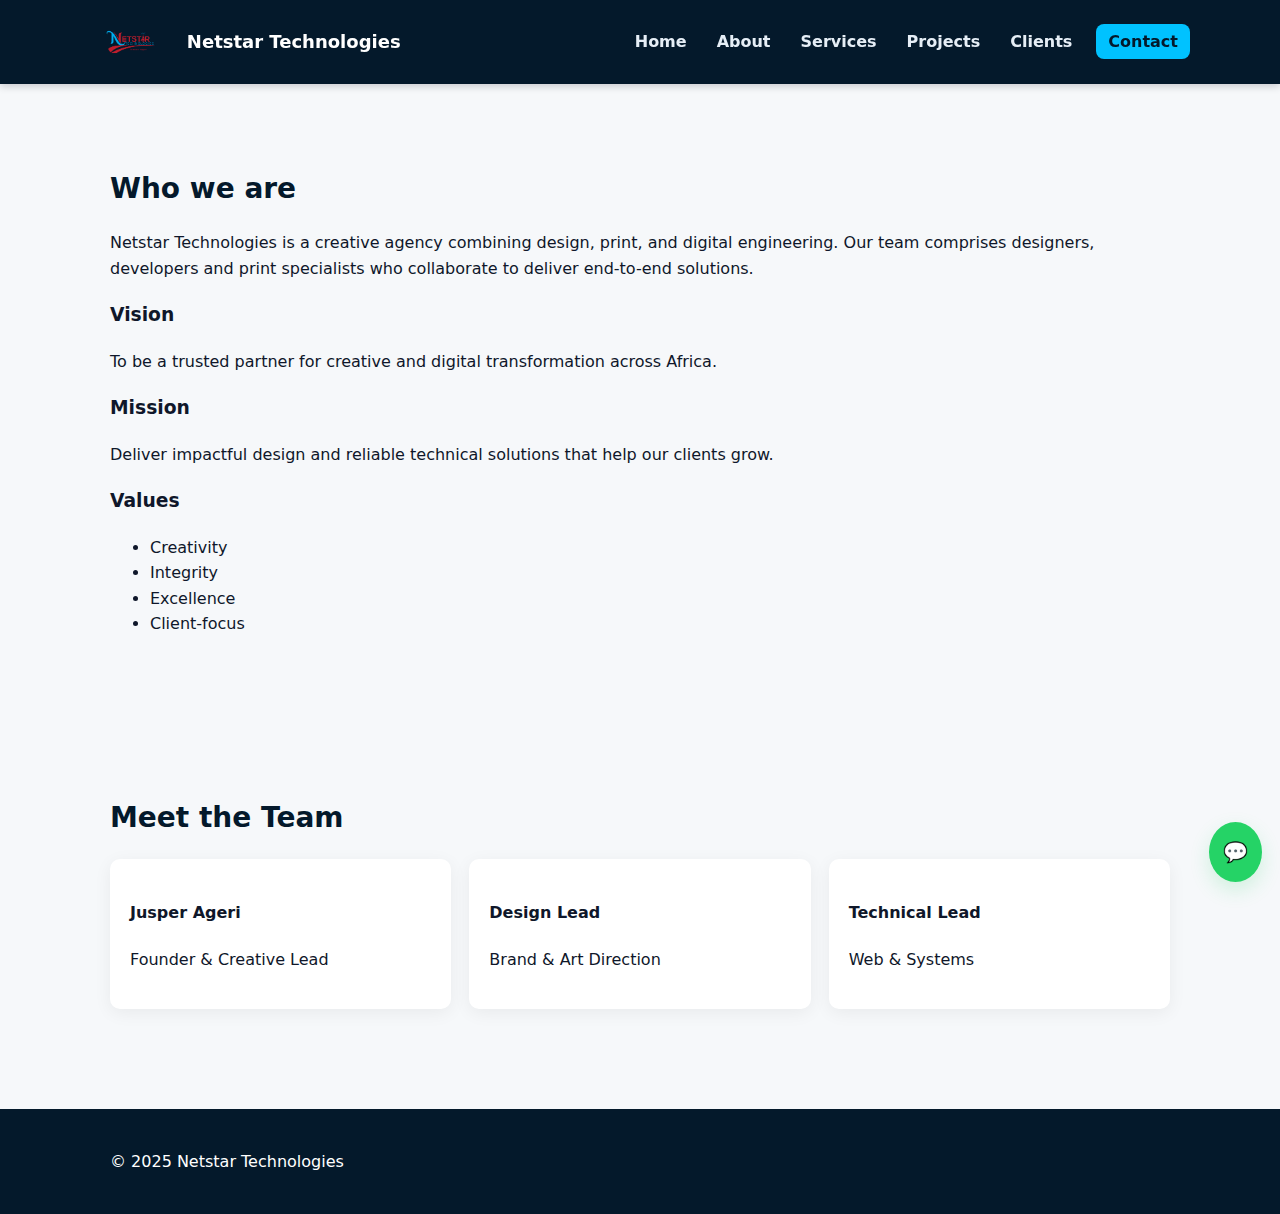
<file: about.html>
<!doctype html>
<html lang="en">
<head>
  <meta charset="utf-8" />
  <meta name="viewport" content="width=device-width,initial-scale=1" />
  <title>About — Netstar Technologies</title>
  <link rel="stylesheet" href="styles.css">
</head>
<body>
  <header class="site-header"><div class="container header-inner">
    <div class="brand"><img src="logo.png" alt="logo" class="logo"><div class="brand-text"><h1>Netstar Technologies</h1></div></div>
    <nav class="main-nav"><a href="index.html">Home</a><a href="about.html" class="active">About</a><a href="services.html">Services</a><a href="projects.html">Projects</a><a href="clients.html">Clients</a><a href="contact.html" class="cta">Contact</a></nav>
  </div></header>

  <main class="container">
    <section class="about">
      <h2>Who we are</h2>
      <p>Netstar Technologies is a creative agency combining design, print, and digital engineering. Our team comprises designers, developers and print specialists who collaborate to deliver end-to-end solutions.</p>

      <h3>Vision</h3>
      <p>To be a trusted partner for creative and digital transformation across Africa.</p>

      <h3>Mission</h3>
      <p>Deliver impactful design and reliable technical solutions that help our clients grow.</p>

      <h3>Values</h3>
      <ul>
        <li>Creativity</li>
        <li>Integrity</li>
        <li>Excellence</li>
        <li>Client-focus</li>
      </ul>
    </section>

    <section class="team">
      <h2>Meet the Team</h2>
      <div class="grid">
        <div class="card"><h4>Jusper Ageri</h4><p>Founder & Creative Lead</p></div>
        <div class="card"><h4>Design Lead</h4><p>Brand & Art Direction</p></div>
        <div class="card"><h4>Technical Lead</h4><p>Web & Systems</p></div>
      </div>
    </section>
  </main>

  <footer class="site-footer">
    <div class="container"><p>© 2025 Netstar Technologies</p></div>
  </footer>
  <a class="whatsapp-btn" href="https://wa.me/254727321298" target="_blank">💬</a>
  <script src="script.js"></script>
</body>
</html>
</file>
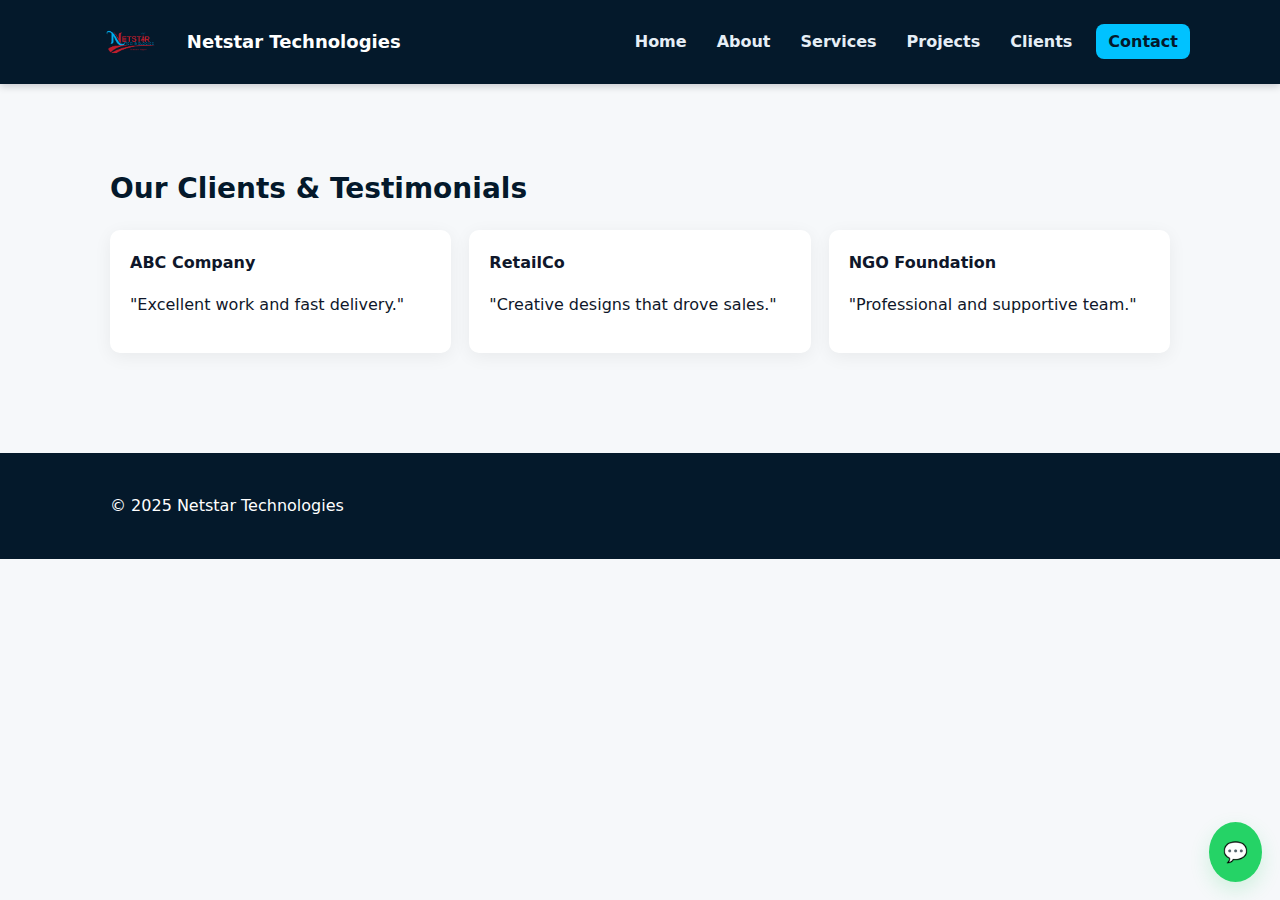
<file: clients.html>
<!doctype html>
<html lang="en">
<head><meta charset="utf-8" /><meta name="viewport" content="width=device-width,initial-scale=1" /><title>Clients — Netstar</title><link rel="stylesheet" href="styles.css"></head>
<body>
<header class="site-header"><div class="container header-inner"><div class="brand"><img src="logo.png" alt="logo" class="logo"><div class="brand-text"><h1>Netstar Technologies</h1></div></div><nav class="main-nav"><a href="index.html">Home</a><a href="about.html">About</a><a href="services.html">Services</a><a href="projects.html">Projects</a><a href="clients.html" class="active">Clients</a><a href="contact.html" class="cta">Contact</a></nav></div></header>

<main class="container">
<section>
<h2>Our Clients & Testimonials</h2>
<div class="grid">
  <div class="card"><strong>ABC Company</strong><p>"Excellent work and fast delivery."</p></div>
  <div class="card"><strong>RetailCo</strong><p>"Creative designs that drove sales."</p></div>
  <div class="card"><strong>NGO Foundation</strong><p>"Professional and supportive team."</p></div>
</div>
</section>
</main>

<footer class="site-footer"><div class="container"><p>© 2025 Netstar Technologies</p></div></footer>
<a class="whatsapp-btn" href="https://wa.me/254727321298" target="_blank">💬</a>
<script src="script.js"></script>
</body>
</html>
</file>
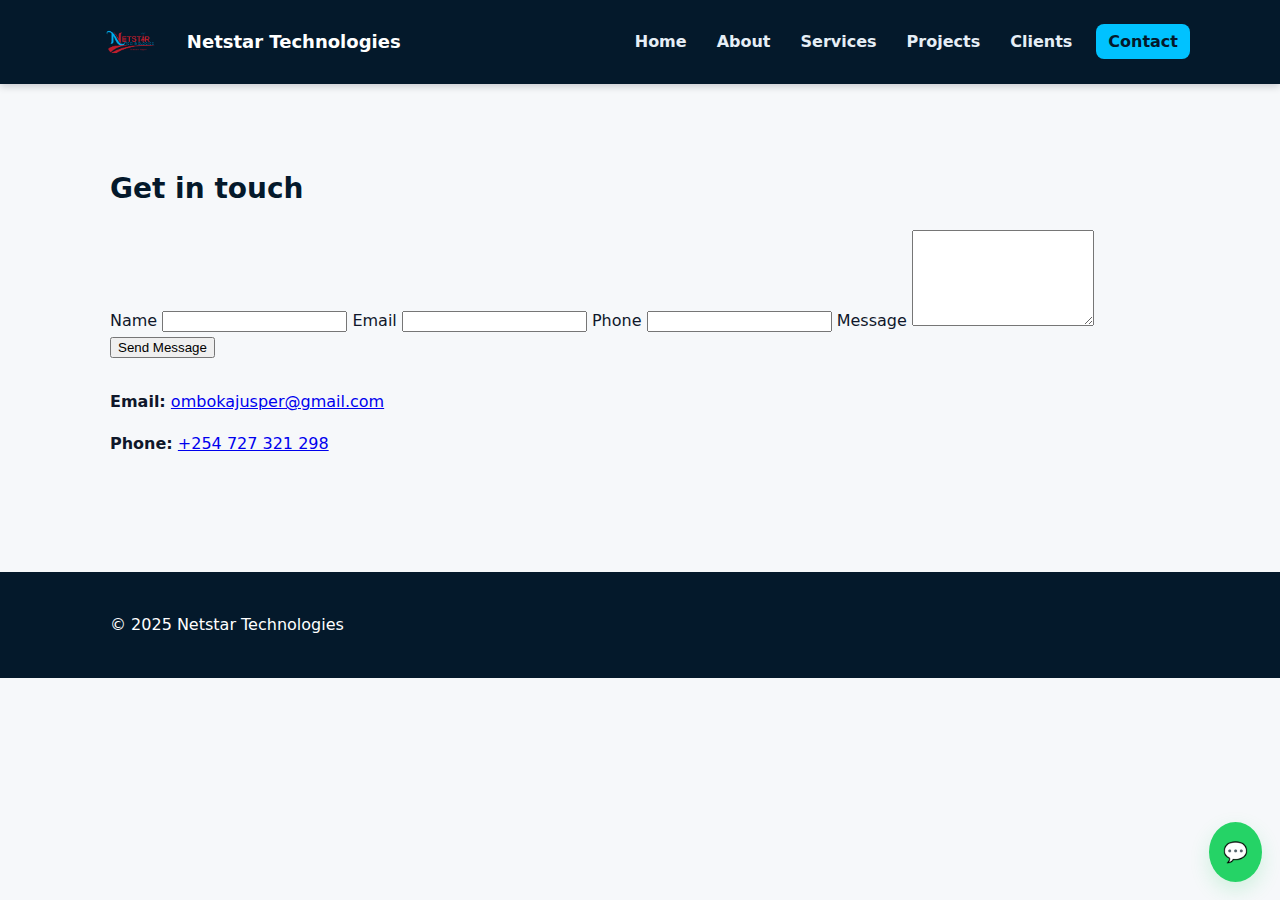
<file: contact.html>
<!doctype html>
<html lang="en">
<head><meta charset="utf-8" /><meta name="viewport" content="width=device-width,initial-scale=1" /><title>Contact — Netstar</title><link rel="stylesheet" href="styles.css"></head>
<body>
<header class="site-header"><div class="container header-inner"><div class="brand"><img src="logo.png" alt="logo" class="logo"><div class="brand-text"><h1>Netstar Technologies</h1></div></div><nav class="main-nav"><a href="index.html">Home</a><a href="about.html">About</a><a href="services.html">Services</a><a href="projects.html">Projects</a><a href="clients.html">Clients</a><a href="contact.html" class="active cta">Contact</a></nav></div></header>

<main class="container">
<section>
<h2>Get in touch</h2>
<form id="contactForm" class="contact-form">
  <label for="name">Name</label>
  <input id="name" name="name" required>

  <label for="email">Email</label>
  <input id="email" name="email" type="email" required>

  <label for="phone">Phone</label>
  <input id="phone" name="phone">

  <label for="message">Message</label>
  <textarea id="message" name="message" rows="6" required></textarea>

  <button type="submit">Send Message</button>
  <p id="formStatus" class="form-status" role="status" aria-live="polite"></p>
</form>

<div class="contact-details" style="margin-top:30px;">
  <p><strong>Email:</strong> <a href="mailto:ombokajusper@gmail.com">ombokajusper@gmail.com</a></p>
  <p><strong>Phone:</strong> <a href="tel:+254727321298">+254 727 321 298</a></p>
</div>
</section>
</main>

<footer class="site-footer"><div class="container"><p>© 2025 Netstar Technologies</p></div></footer>
<a class="whatsapp-btn" href="https://wa.me/254727321298" target="_blank">💬</a>
<script src="script.js"></script>
</body>
</html>
</file>
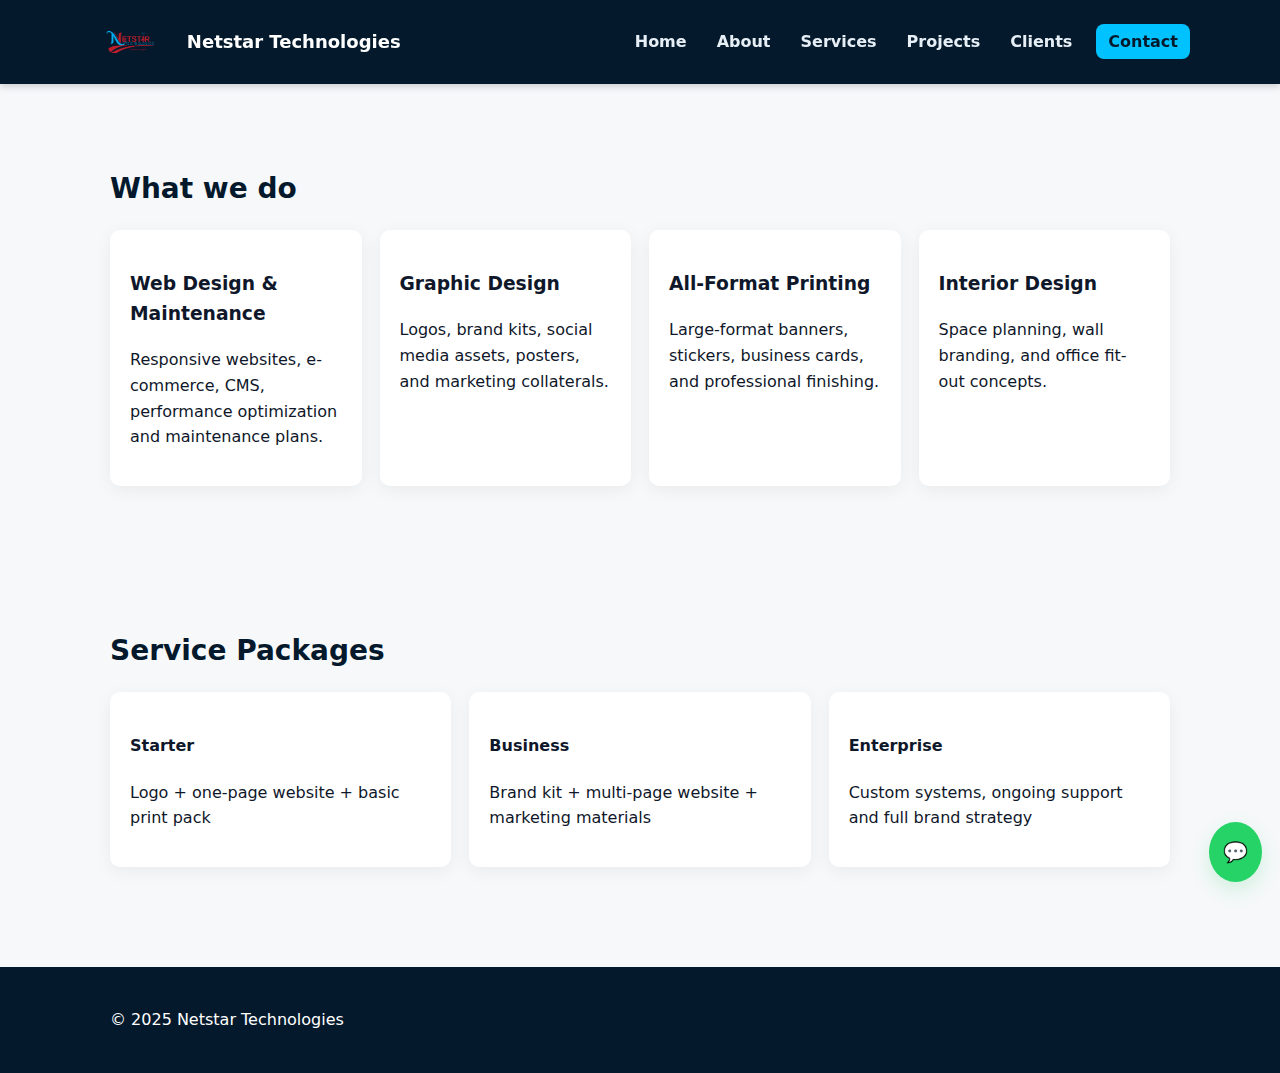
<file: services.html>
<!doctype html>
<html lang="en">
<head><meta charset="utf-8" /><meta name="viewport" content="width=device-width,initial-scale=1" /><title>Services — Netstar</title><link rel="stylesheet" href="styles.css"></head>
<body>
<header class="site-header"><div class="container header-inner"><div class="brand"><img src="logo.png" alt="logo" class="logo"><div class="brand-text"><h1>Netstar Technologies</h1></div></div><nav class="main-nav"><a href="index.html">Home</a><a href="about.html">About</a><a href="services.html" class="active">Services</a><a href="projects.html">Projects</a><a href="clients.html">Clients</a><a href="contact.html" class="cta">Contact</a></nav></div></header>

<main class="container">
<section>
  <h2>What we do</h2>
  <div class="grid">
    <div class="card">
      <h3>Web Design & Maintenance</h3>
      <p>Responsive websites, e-commerce, CMS, performance optimization and maintenance plans.</p>
    </div>
    <div class="card">
      <h3>Graphic Design</h3>
      <p>Logos, brand kits, social media assets, posters, and marketing collaterals.</p>
    </div>
    <div class="card">
      <h3>All-Format Printing</h3>
      <p>Large-format banners, stickers, business cards, and professional finishing.</p>
    </div>
    <div class="card">
      <h3>Interior Design</h3>
      <p>Space planning, wall branding, and office fit-out concepts.</p>
    </div>
  </div>
</section>

<section>
<h2>Service Packages</h2>
<div class="grid">
  <div class="card"><h4>Starter</h4><p>Logo + one-page website + basic print pack</p></div>
  <div class="card"><h4>Business</h4><p>Brand kit + multi-page website + marketing materials</p></div>
  <div class="card"><h4>Enterprise</h4><p>Custom systems, ongoing support and full brand strategy</p></div>
</div>
</section>
</main>

<footer class="site-footer"><div class="container"><p>© 2025 Netstar Technologies</p></div></footer>
<a class="whatsapp-btn" href="https://wa.me/254727321298" target="_blank">💬</a>
<script src="script.js"></script>
</body>
</html>
</file>
<file: styles.css>
:root{
  --accent:#00c2ff;
  --dark:#04192b;
  --muted:#6b7280;
}
*{box-sizing:border-box}
body{font-family:Inter,system-ui,-apple-system,Segoe UI,Roboto,'Helvetica Neue',Arial;background:#f6f8fa;color:#0f172a;margin:0;line-height:1.6}
.container{max-width:1100px;margin:0 auto;padding:0 20px}
.site-header{background:var(--dark);position:sticky;top:0;z-index:60;box-shadow:0 2px 8px rgba(2,6,23,0.2)}
.header-inner{display:flex;align-items:center;justify-content:space-between;padding:12px 0}
.brand{display:flex;align-items:center;gap:12px}
.logo{height:60px}
.logo-sm{height:40px}
.brand-text h1{color:#fff;font-size:18px;margin:0}
.brand-text .tag{color:var(--accent);font-size:13px;margin-top:2px}
.main-nav a{color:#e6eef6;margin-left:18px;text-decoration:none;padding:8px 6px;border-radius:6px;font-weight:600}
.main-nav a:hover{color:var(--accent)}
.main-nav .cta{background:var(--accent);color:#04192b;padding:8px 12px;border-radius:8px}
.menu-toggle{display:none;background:transparent;border:0;color:#fff;font-size:22px}

/* Hero */
.hero{padding:80px 0;background:linear-gradient(180deg,rgba(4,25,43,0.95),rgba(4,25,43,0.85));color:#fff}
.hero-inner{display:flex;gap:40px;align-items:center}
.hero-copy h2{font-size:36px;margin:0 0 12px;line-height:1.05}
.hero-copy p{margin:0 0 20px;color:#e6eef6}
.btn{display:inline-block;background:var(--accent);color:#04192b;padding:10px 16px;border-radius:8px;text-decoration:none;font-weight:700}
.btn-outline{display:inline-block;border:2px solid rgba(255,255,255,0.16);color:#fff;padding:10px 16px;border-radius:8px;text-decoration:none}

/* content */
section{padding:60px 0;background:transparent}
h2{font-size:28px;color:var(--dark);margin-bottom:18px}
.grid{display:grid;grid-template-columns:repeat(auto-fit,minmax(240px,1fr));gap:18px}
.card{background:#fff;padding:20px;border-radius:10px;box-shadow:0 4px 18px rgba(2,6,23,0.06)}
.small-note{color:var(--muted);font-size:13px;margin-top:8px}

/* gallery */
.gallery img{width:100%;height:160px;object-fit:cover;border-radius:8px;display:block;transition:transform .25s}
.gallery a.project:hover img{transform:scale(1.03)}
.gallery a.project{display:block}

/* footer */
.site-footer{background:var(--dark);color:#fff;padding:24px 0;margin-top:40px}
.footer-left{display:flex;align-items:center;gap:12px}

/* whatsapp quick button */
.whatsapp-btn{position:fixed;right:18px;bottom:18px;background:#25D366;color:#fff;padding:14px;border-radius:50%;font-size:20px;box-shadow:0 8px 20px rgba(37,211,102,0.18);text-decoration:none;display:flex;align-items:center;justify-content:center;z-index:99}

/* responsive nav */
@media (max-width:880px){
  .hero-inner{flex-direction:column;text-align:center}
  .main-nav{display:none}
  .menu-toggle{display:block}
}

/* reveal animations */
.reveal{opacity:0;transform:translateY(12px) scale(.995);animation:reveal 700ms forwards}
.reveal.delay-1{animation-delay:120ms}
.reveal.delay-2{animation-delay:240ms}
.reveal.delay-3{animation-delay:360ms}
@keyframes reveal{to{opacity:1;transform:none}}
</file>
